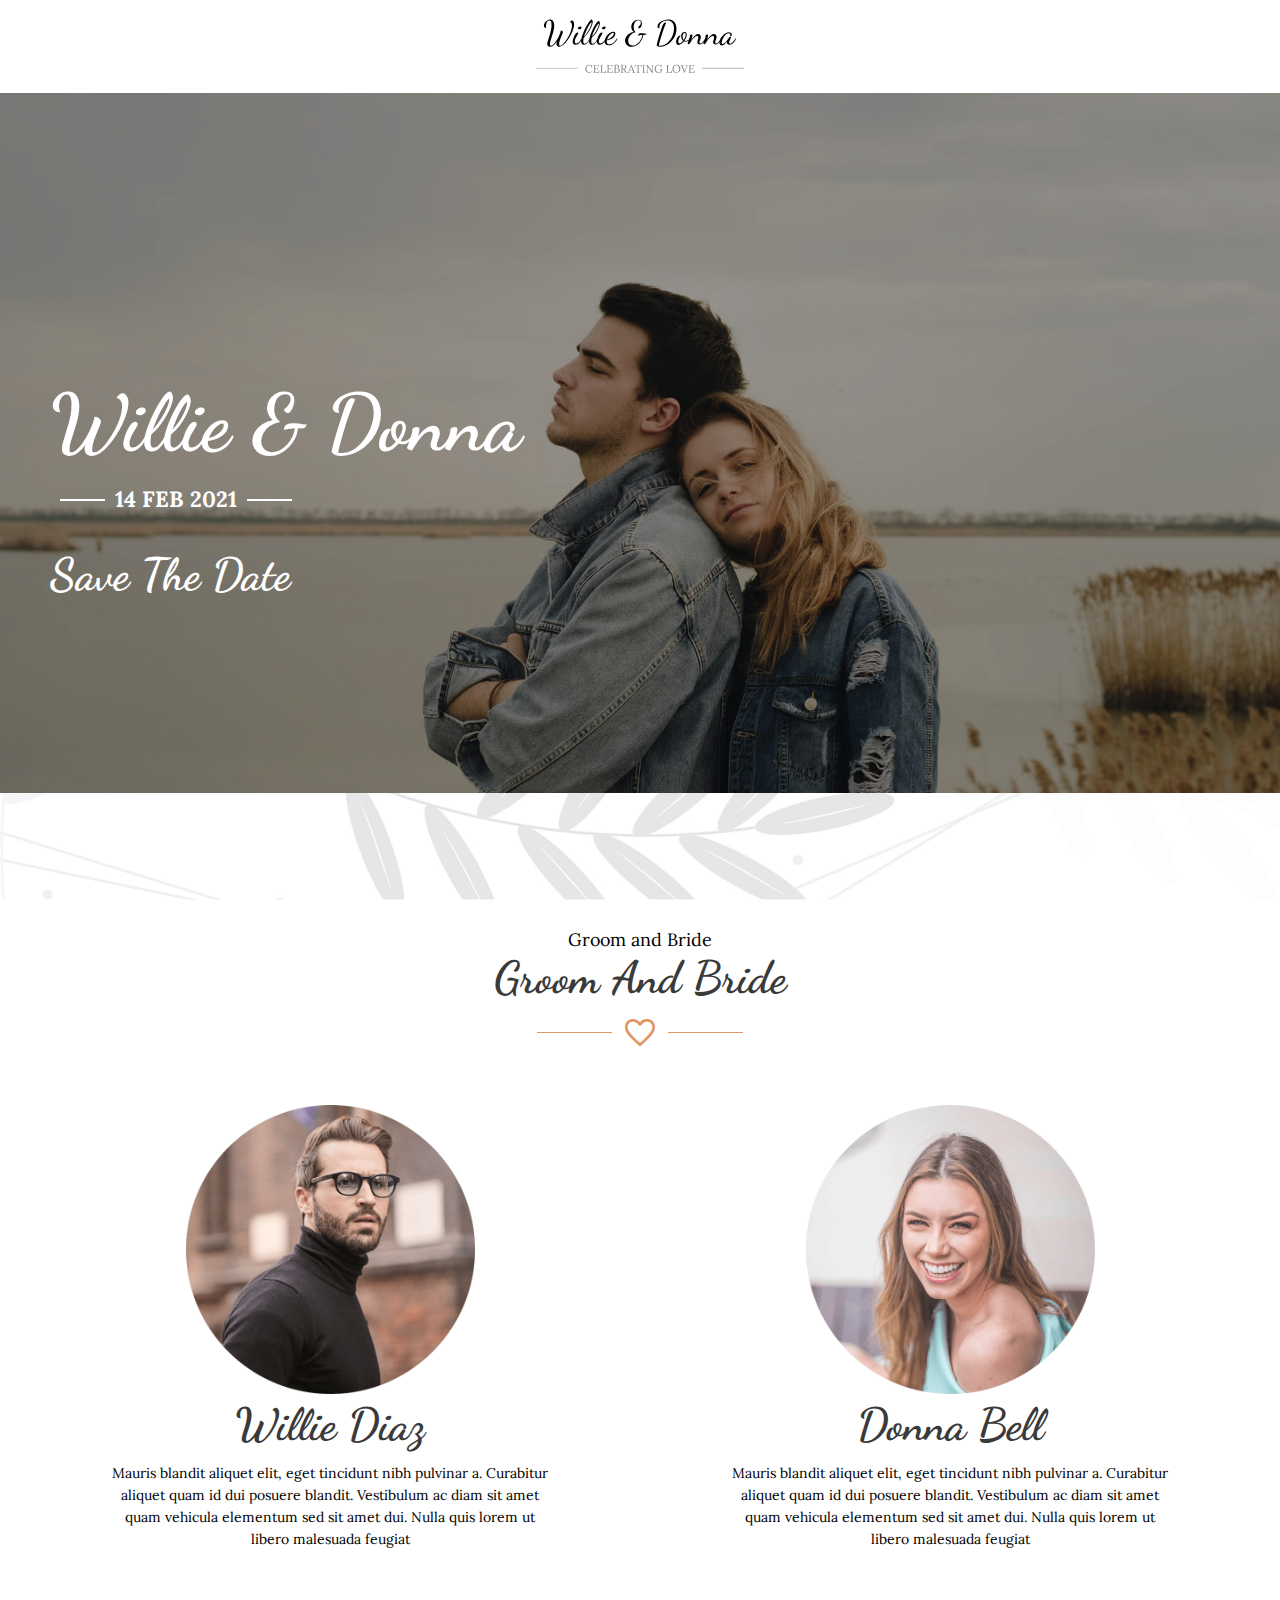
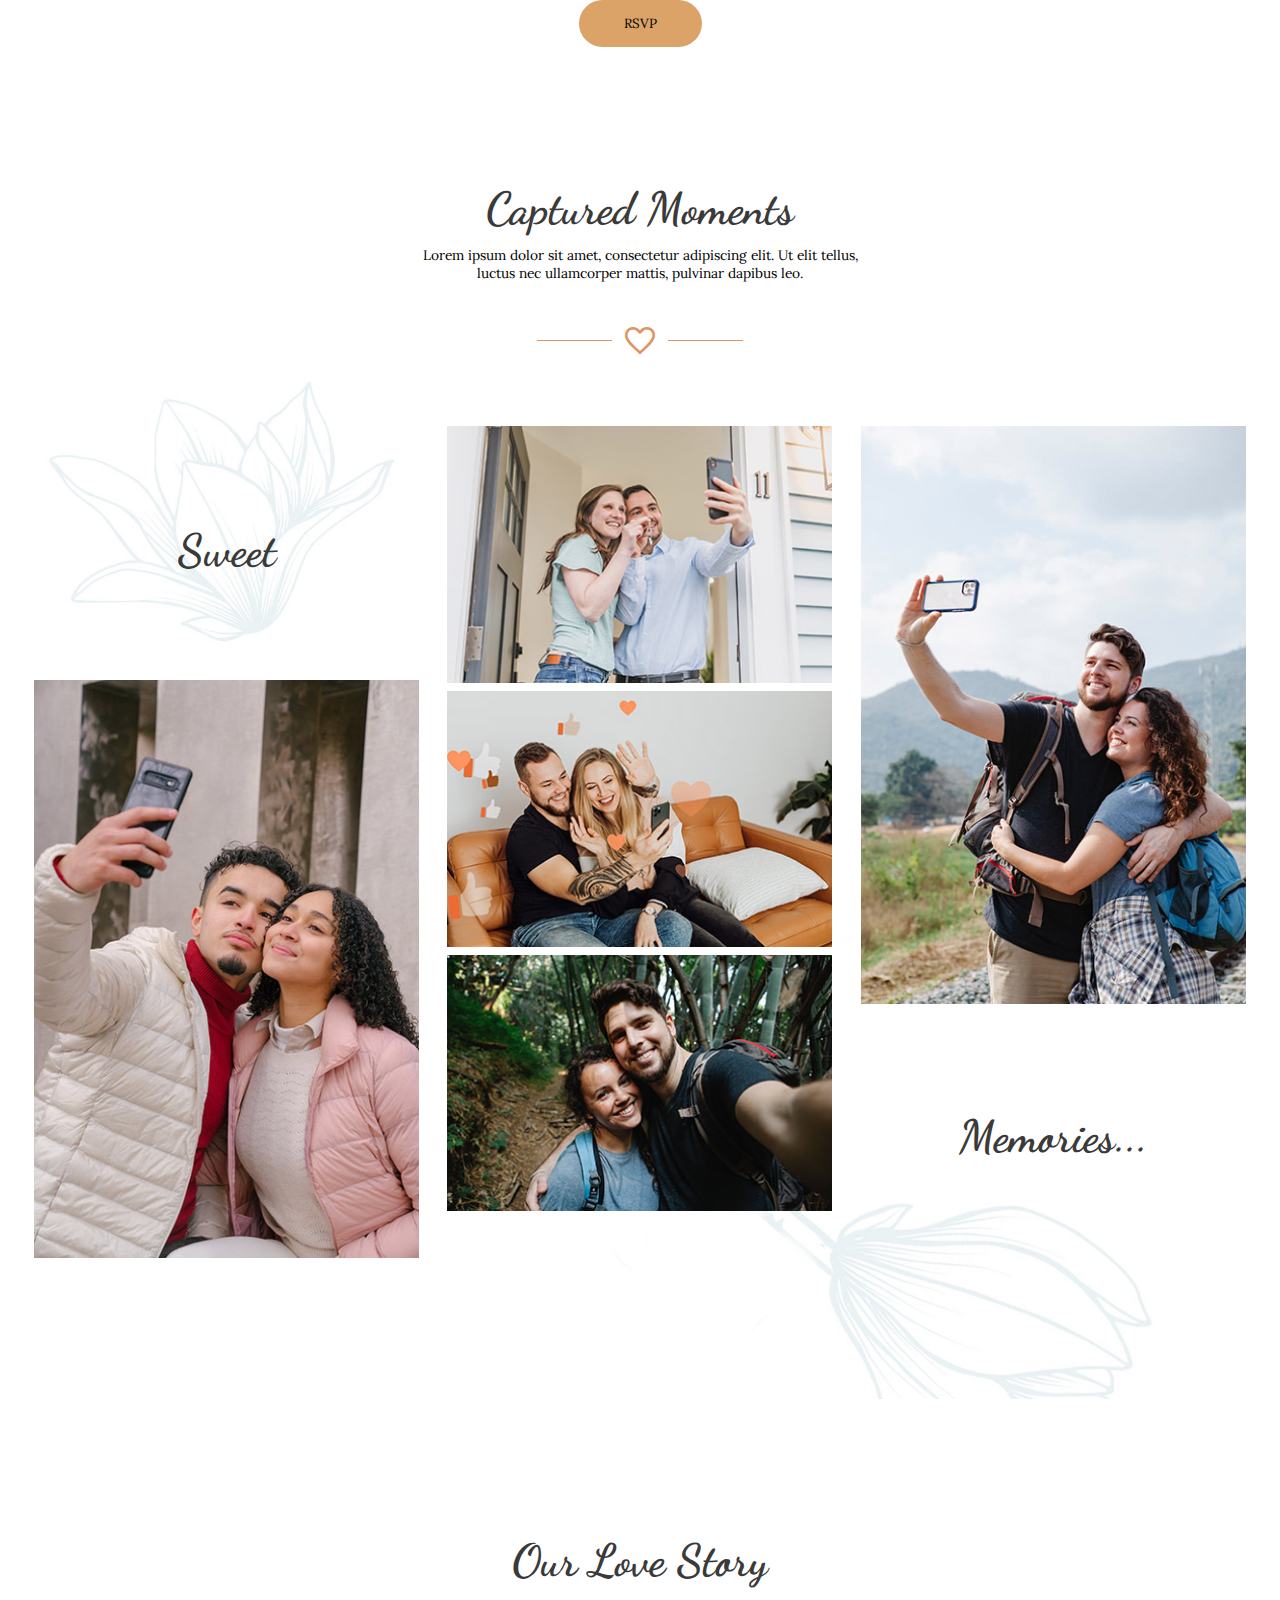
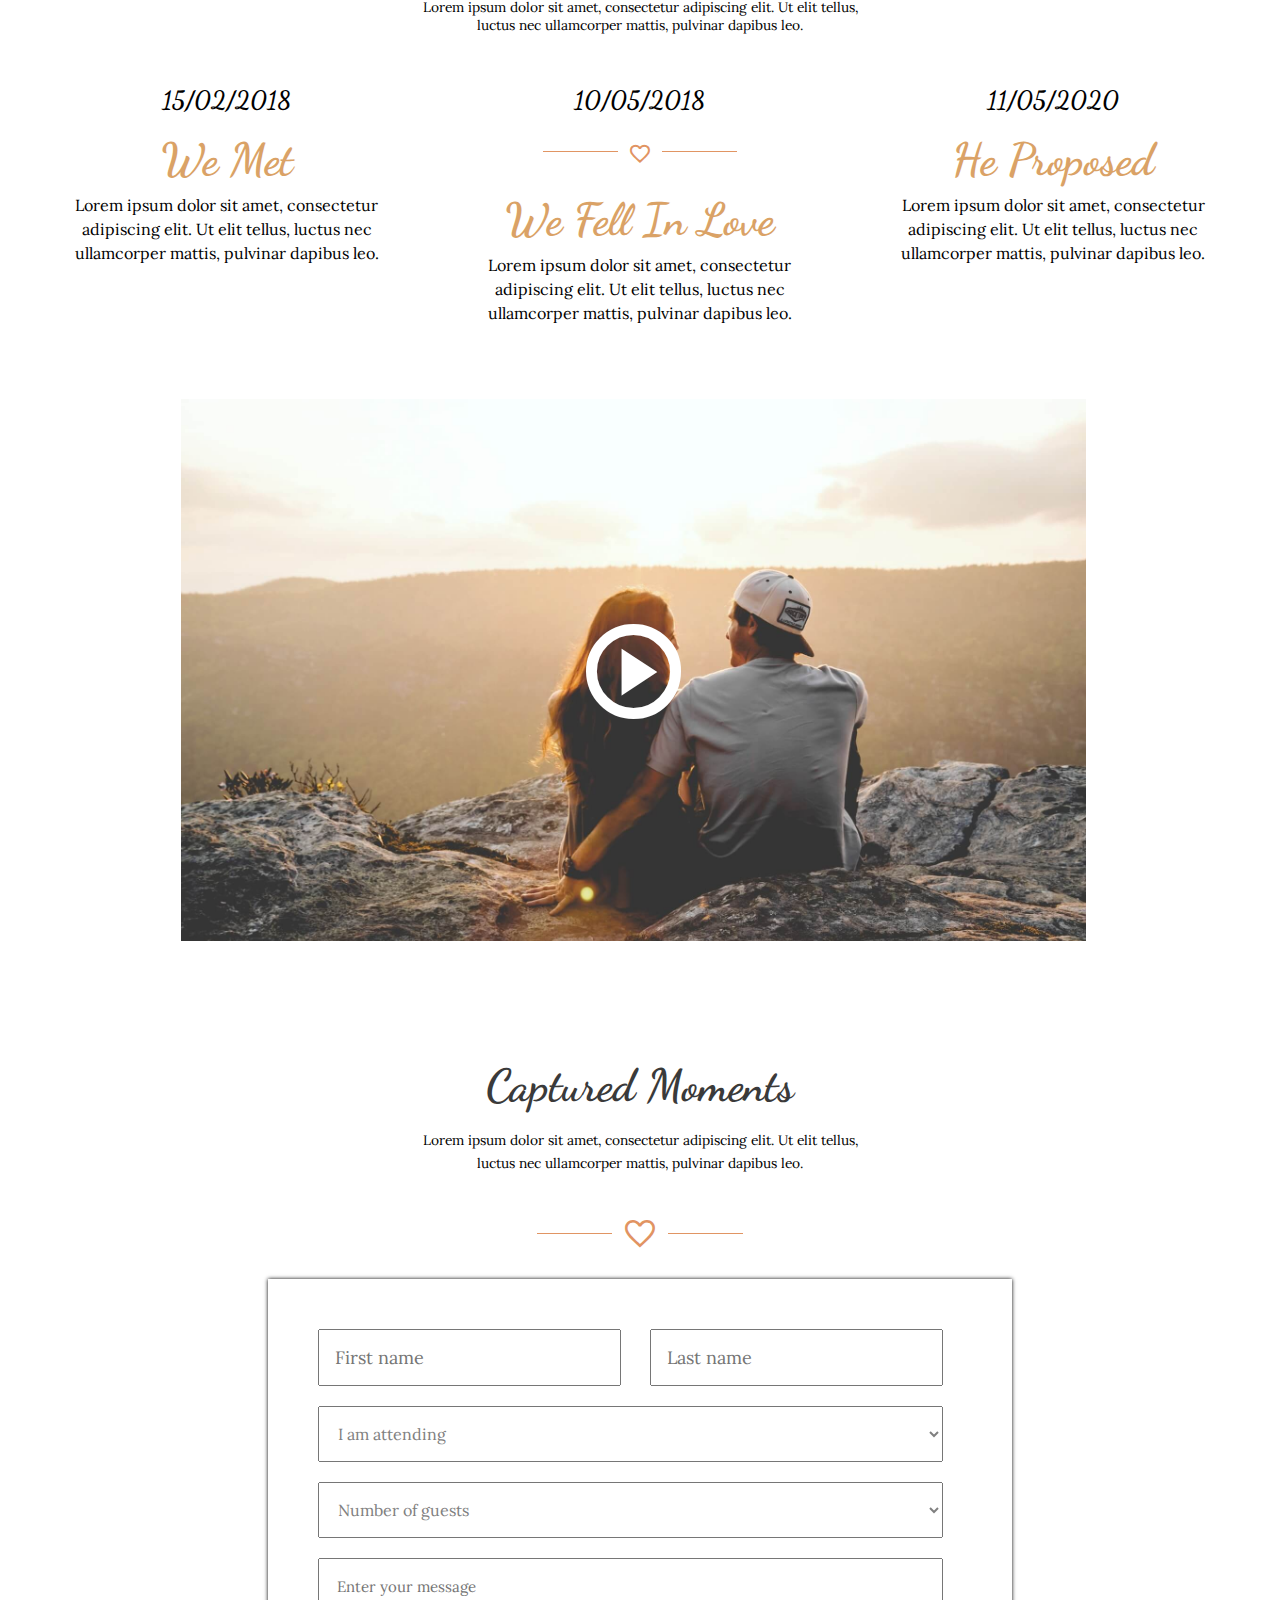
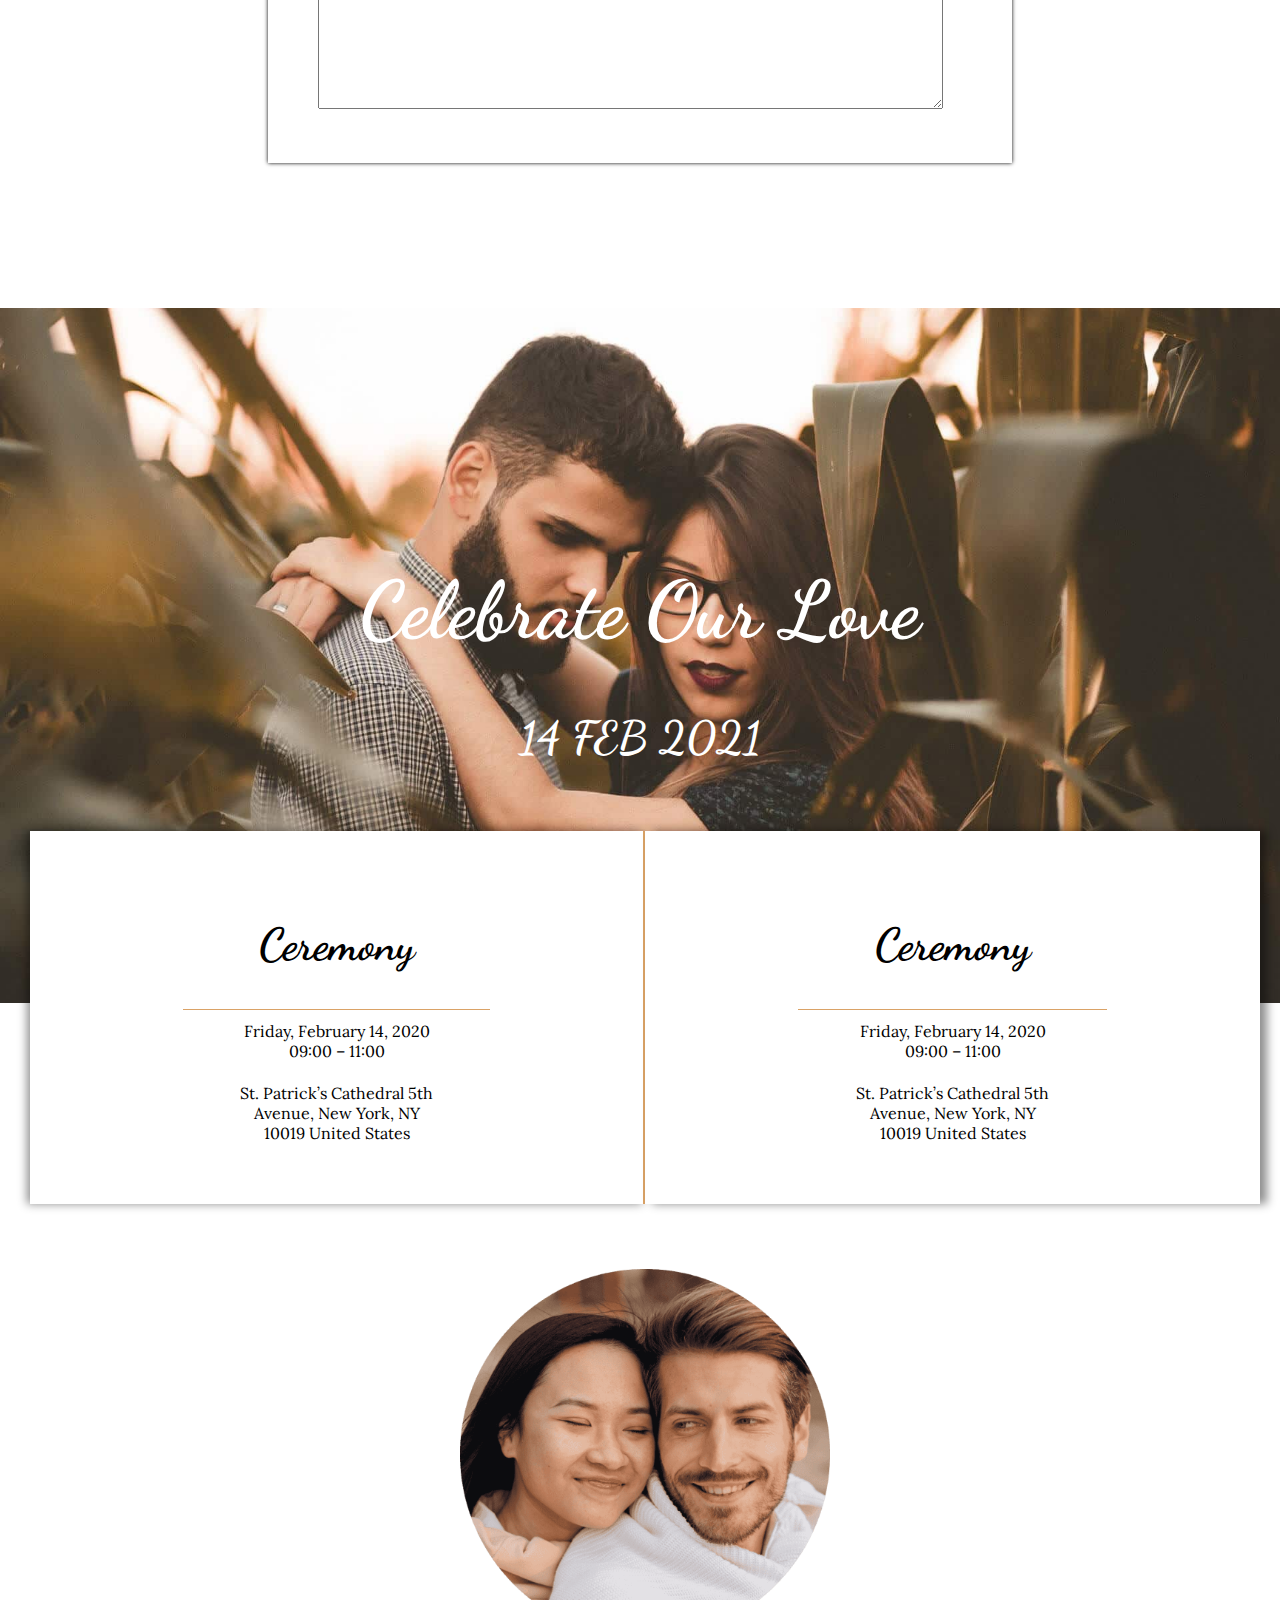
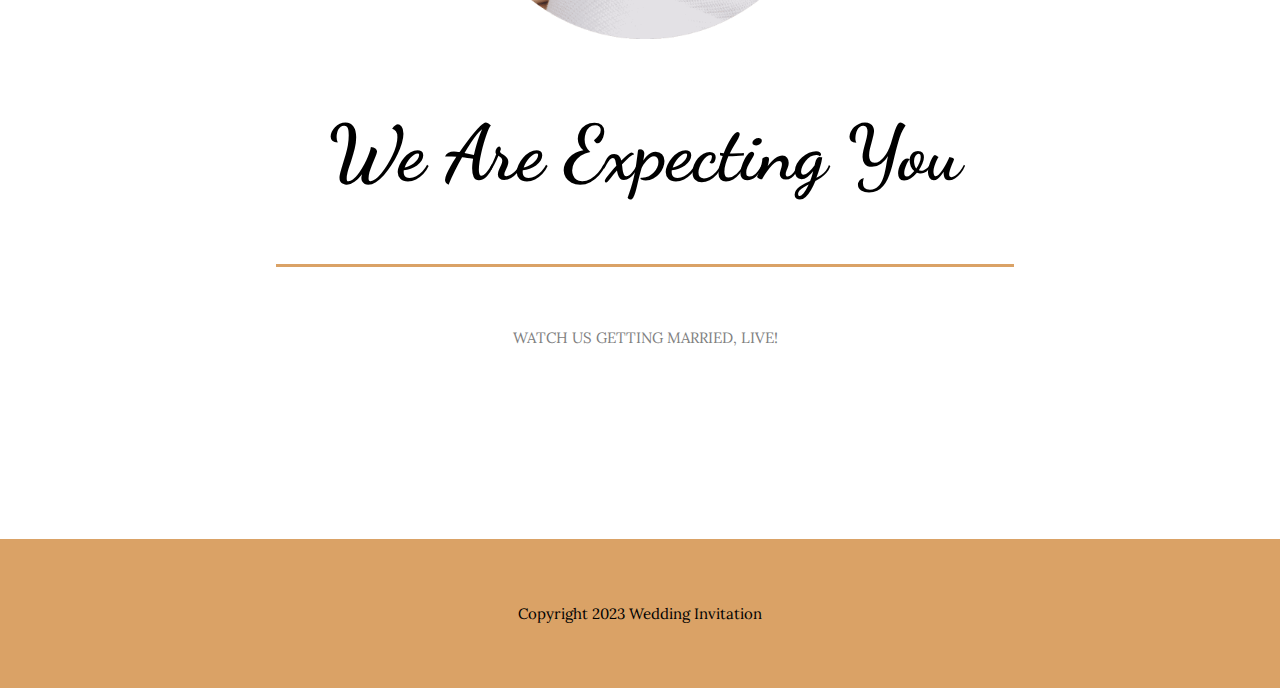
<file: Index.html>
<!DOCTYPE html>
<html lang="en">

<head>
    <meta charset="UTF-8">
    <meta http-equiv="X-UA-Compatible" content="IE=edge">
    <meta name="viewport" content="width=device-width, initial-scale=1.0">
    <link rel="preconnect" href="https://fonts.googleapis.com">
    <link rel="preconnect" href="https://fonts.gstatic.com" crossorigin>
    <link
        href="https://fonts.googleapis.com/css2?family=Dancing+Script:wght@400;500;600;700&family=Lora:ital,wght@0,400;0,500;0,600;0,700;1,400;1,500;1,600;1,700&display=swap"
        rel="stylesheet">
    <link rel="stylesheet"
        href="https://fonts.googleapis.com/css2?family=Material+Symbols+Outlined:opsz,wght,FILL,GRAD@48,400,0,0" />
    <link rel="stylesheet" href="./css/donnastyle.css">
    <title>Wedding Invitation </title>
</head>

<body>

    <div class="overlay-home-one">
        <div class="container">
            <div class="logo">
                <img src="./image/logo-1.svg" alt="">
            </div>
        </div>
    </div>

    <!-- overlay-home-two -->

    <div class="overlay-home-two">
        <div class="container">
            <div class="two">
                <div class="row">
                    <div class="col-6">
                        <div class="one-heading">
                            <h1>Willie & Donna</h1>
                            <h5>14 FEB 2021</h5>
                            <h2>Save The Date</h2>
                        </div>
                    </div>
                    <div class="col-6"></div>
                </div>
            </div>
        </div>
    </div>

    <!-- overlay-home-three -->

    <div class="overlay-home-three">
        <div class="container">
            <div class="three">
                <div class="three-heading">
                    <p>Groom and Bride</p>
                    <h2>Groom And Bride</h2>
                    <span class="material-symbols-outlined">favorite</span>
                </div>
                <div class="three-content">
                    <div class="row">
                        <div class="col-6">
                            <div class="three-content-one">
                                <img src="./image/img-1.png" alt="">
                                <h2>Willie Diaz</h2>
                                <p>Mauris blandit aliquet elit, eget tincidunt nibh pulvinar a. Curabitur aliquet quam
                                    id dui posuere blandit. Vestibulum ac diam sit amet quam vehicula elementum sed sit
                                    amet dui. Nulla quis lorem ut libero malesuada feugiat</p>

                            </div>
                        </div>
                        <div class="col-6">
                            <div class="three-content-one">
                                <img src="./image/img-2.png" alt="">
                                <h2>Donna Bell</h2>
                                <p>Mauris blandit aliquet elit, eget tincidunt nibh pulvinar a. Curabitur aliquet quam
                                    id dui posuere blandit. Vestibulum ac diam sit amet quam vehicula elementum sed sit
                                    amet dui. Nulla quis lorem ut libero malesuada feugiat</p>

                            </div>
                        </div>
                    </div>
                </div>
                <div class="button">
                    <button>RSVP</button>
                </div>
            </div>
        </div>
    </div>

    <!-- overlay-home-fore -->

    <div class="overlay-home-fore">
        <div class="container">
            <div class="fore">
                <div class="fore-heading">
                    <h2>Captured Moments</h2>
                    <p>Lorem ipsum dolor sit amet, consectetur adipiscing elit. Ut elit tellus, luctus nec ullamcorper
                        mattis, pulvinar dapibus leo.</p>
                    <span class="material-symbols-outlined">favorite</span>
                </div>
                <div class="fore-content">
                    <div class="row">
                        <div class="col-4">
                            <div class="fore-content-one">
                                <h2>Sweet</h2>
                                <img src="./image/selfie-2.jpeg" alt="">
                            </div>
                        </div>

                        <div class="col-4">
                            <div class="fore-content-one">
                                <img src="./image/selfie-1.jpeg" alt="">
                                <img src="./image/selfie-4.jpeg" alt="">
                                <img src="./image/selfie-5.jpeg" alt="">
                            </div>
                        </div>

                        <div class="col-4">
                            <div class="fore-content-one">
                                <img src="./image/selfie-3.jpeg" alt="">
                                <h2>Memories...</h2>
                            </div>
                        </div>

                    </div>
                </div>
            </div>
        </div>
    </div>

    <!-- overlay-home-five -->

    <div class="overlay-home-five">
        <div class="container">
            <div class="five">
                <div class="fore-heading">
                    <h2>Our Love Story</h2>
                    <p>Lorem ipsum dolor sit amet, consectetur adipiscing elit. Ut elit tellus, luctus nec ullamcorper
                        mattis, pulvinar dapibus leo.</p>
                </div>
                <div class="five-content">
                    <div class="row">
                        <div class="col-4">
                            <div class="five-content-one">
                                <h3>15/02/2018</h3>
                                <h2>We Met</h2>
                                <p>Lorem ipsum dolor sit amet, consectetur adipiscing elit. Ut elit tellus, luctus nec
                                    ullamcorper mattis, pulvinar dapibus leo.</p>
                            </div>
                        </div>

                        <div class="col-4">
                            <div class="five-content-one">
                                <h3>10/05/2018</h3>
                                <span class="material-symbols-outlined">favorite</span>
                                <h2>We Fell In Love</h2>
                                <p>Lorem ipsum dolor sit amet, consectetur adipiscing elit. Ut elit tellus, luctus nec
                                    ullamcorper mattis, pulvinar dapibus leo.</p>
                            </div>
                        </div>

                        <div class="col-4">
                            <div class="five-content-one">
                                <h3>11/05/2020</h3>
                                <h2>He Proposed</h2>
                                <p>Lorem ipsum dolor sit amet, consectetur adipiscing elit. Ut elit tellus, luctus nec
                                    ullamcorper mattis, pulvinar dapibus leo.</p>
                            </div>
                        </div>

                    </div>
                </div>
            </div>
        </div>
    </div>

    <!-- overlay-home-six -->

    <div class="overlay-home-six">
        <div class="container">
            <div class="six">
                <div class="movie">
                    <div class="six-heading">
                        <div class="icons">
                            <i class="icon-play-circled2"></i>
                        </div>
                    </div>
                </div>

                <div class="six-content-heading">
                    <h2>Captured Moments</h2>
                    <p>Lorem ipsum dolor sit amet, consectetur adipiscing elit. Ut elit tellus, luctus nec ullamcorper
                        mattis, pulvinar dapibus leo.</p>
                    <span class="material-symbols-outlined">favorite</span>
                </div>

                <div class="form-deta-list">
                    <div class="form">
                        <div class="row">
                            <div class="col-6">
                                <div class="first">
                                    <input type="text" id="raj" class="rpatil" placeholder="First name" required="">
                                </div>
                            </div>
                            <div class="col-6">
                                <div class="last">
                                    <input type="text" id="raj" class="patil" placeholder="Last name" required="">
                                </div>
                            </div>
                        </div>
                        <select class="1" name="about">
                            <option value="" class="placeholder" disabled="" selected="selected">I am attending</option>
                            <option value="I am attending">I am attending</option>
                            <option value="I am not attending">I am not attending</option>
                        </select>

                        <select name="deta">
                            <option value="" class="placeholder" disabled="" selected="selected">Number of guests
                            </option>
                            <option value="0">0</option>
                            <option value="1">1</option>
                            <option value="2">2</option>
                            <option value="3">3</option>
                            <option value="4">4</option>
                            <option value="5">5</option>
                        </select>
                        <textarea name="wpforms[fields][2]" placeholder="Enter your message" required=""></textarea>
                    </div>
                </div>
            </div>
        </div>
    </div>

    <!-- .overlay-home-sevan -->

    <div class="overlay-home-sevan">
        <div class="container">
            <div class="sevan">
                <div class="heading">
                    <h1>Celebrate Our Love</h1>
                    <h2>14 FEB 2021</h2>
                </div>
            </div>
        </div>
    </div>

    <!-- overlay-home-last -->

    <div class="overlay-home-last">
        <div class="container">
            <div class="last">
                <div class="last-content">
                    <div class="content-one-deta">
                        <div class="row">
                            <div class="col-6">
                                <div class="content-one">
                                    <h2>Ceremony</h2>
                                    <div class="emty"></div>
                                    <p>Friday, February 14, 2020
                                        09:00 – 11:00</p>
                                    <p>St. Patrick’s Cathedral
                                        5th Avenue, New York, NY 10019
                                        United States</p>
                                </div>
                            </div>
                            <div class="col-6">
                                <div class="content-two">
                                    <h2>Ceremony</h2>
                                    <div class="emty"></div>
                                    <p>Friday, February 14, 2020
                                        09:00 – 11:00</p>
                                    <p>St. Patrick’s Cathedral
                                        5th Avenue, New York, NY 10019
                                        United States</p>
                                </div>
                            </div>
                        </div>
                        <div class="bg-one">
                            <img src="./image/photo-76-min-1.png" alt="">
                        </div>

                        <div class="last-content-footer">
                            <h2>We Are Expecting You</h2>
                            <div class="emty-two"></div>
                            <div class="ling-one">
                                <a href="">WATCH US GETTING MARRIED, LIVE!</a>
                            </div>

                        </div>
                    </div>
                </div>
            </div>
        </div>
    </div>

    <div class="footer">
        <div class="footer-content">
            <div class="footer-one">
                <p>Copyright 2023 Wedding Invitation</p>
            </div>
        </div>
    </div>
</body>

</html>
</file>
<file: css/donnastyle.css>
* {
    box-sizing: border-box;
    font-family: 'Lora', serif;
    /* font-family: 'Dancing Script', cursive; */
}

body {
    padding: 0;
    margin: 0;
}

.container {
    max-width: 1240px;
    margin: 0 auto;
}

::selection {
    background-color: #daa266;
    color: white;
}

.row {
    display: flex;
    flex-wrap: wrap;
}

.col-1 {width: 8.33%;}
.col-2 {width: 16.66%;}
.col-3 {width: 25%;}
.col-4 {width: 33.33%;}
.col-5 {width: 41.66%;}
.col-6 {width: 50%;}
.col-7 {width: 58.33%;}
.col-8 {width: 66.66%;}
.col-9 {width: 75%;}
.col-10 {width: 83.33%;}
.col-11 {width: 91.66%;}
.col-12 {width: 100%;}

/* overlay-home-one */

.logo {
    text-align: center;
    padding: 13px 0;
}

.logo img {
    height: auto;
    width: 208px;
}

/* overlay-home-two */

.overlay-home-two {
    background-image: url(../image/hero-img.jpg);
    background-position: center;
    background-size: cover;
    background-repeat: no-repeat;
    background-attachment: fixed;
    position: relative;
    z-index: 1;
}

.overlay-home-two::after {
    content: "";
    position: absolute;
    z-index: -1;
    opacity: 0.4;
    background-color: black;    
    top: 0;
    right: 0;
    bottom: 0;
    left: 0;
}

.two {
   min-height: 700px;
   
}

.one-heading {
    color: #ffffff;
    line-height: 76px;
    padding: 20px;
    transform: translate(10px,272px);
    
}

.one-heading h1 {
    font-family: 'Dancing Script', cursive;
    font-size: 80px;
    margin: 0;
}

.one-heading h5 {
    font-size: 22px;
    margin: 0;
}

.one-heading h5::before,
.one-heading h5::after {
    display: inline-block;
    content: "";
    border-top: 2px solid #ffffff;
    width: 45px;
    margin: -10px 10px;
    transform: translateY(-16px);
}

.one-heading h2 {
    font-size: 45px;
    font-family: 'Dancing Script', cursive;
    margin: 0;
}

/* overlay-home-three */

.overlay-home-three {
    background-image: url(../image/flower-4.png);
    background-position: center;
    background-size: cover;
    background-repeat: no-repeat;
    background-attachment: fixed;
    position: relative;
    z-index: 1;
}

.three {
    padding: 135px 0px 135px 0px;
}

.three-heading {
    text-align: center;
}

.three-heading p {
    font-size: 112%; 
    margin: 0;
}

.three-heading h2 {
    font-size: 45px;
    font-family: 'Dancing Script', cursive;
    margin: 0 0 10px 0;
    color: #3a3a3a;
}

.three-heading span {
    color: #d97737c7;
    font-size: 36px;
}

.three-heading span::before,
.three-heading span::after {
    display: inline-block;
    content: "";
    border-top: 1px solid #d97737c7;
    width: 75px;
    margin: -10px 10px;
    transform: translateY(-28px);
}

.three-content {
    padding: 50px 0 0 0;
}

.three-content-one {
    text-align: center;
}

.three-content-one img {
    height: auto;
    width: 289px;
}

.three-content-one h2 {
    font-size: 45px;
    font-family: 'Dancing Script', cursive;
    margin: 0 0 10px 0;
    color: #3a3a3a;
}

.three-content-one p {
    font-size: 14px;
    max-width: 440px;
    line-height: 22px;
    margin: 0 auto;
}

.button {
    text-align: center;
    padding-top: 50px;
}

.button button {
    border-radius: 100px;
    padding-top: 15px;
    padding-right: 45px;
    padding-bottom: 15px;
    padding-left: 45px;
    background-color: #dba367;
    border-style: none;
}


/* overlay-home-fore */


    .fore-content {
        background-image: url(../image/h1-background-img-5-1.jpg);
    background-position: center top;
        background-size: cover;
        background-repeat: no-repeat;
        padding: 50px 0px 135px 0px;
    }

.fore-heading {
    text-align: center;
}

.fore-heading p {
    font-size: 86%;
    margin: 0 auto;
    max-width: 473px;
    padding-bottom: 26px;
}

.fore-heading h2 {
    font-size: 45px;
    font-family: 'Dancing Script', cursive;
    margin: 0 0 10px 0;
    color: #3a3a3a;
}

.fore-heading span {
    color: #d97737c7;
    font-size: 36px;
    padding: 15px 0;
}

.fore-heading span::before,
.fore-heading span::after {
    display: inline-block;
    content: "";
    border-top: 1px solid #d97737c7;
    width: 75px;
    margin: -10px 10px;
    transform: translateY(-28px);
}

.fore-content-one h2 {
    font-size: 45px;
    font-family: 'Dancing Script', cursive;
    padding: 100px 0;
    color: #3a3a3a;
    margin: 0;
}

.fore-content-one {
    text-align: center;
}

.fore-content-one img {
    height: auto;
    width: 385px;
    margin: 2px 0;
}


/* overlay-home-five */

.overlay-home-five {
    background-image: url(../image/bg-2.jpg);
    background-position: center;
    background-size: cover;
    background-repeat: no-repeat;
    background-attachment: fixed;
    padding: 135px 0px 135px 0px;
}

.five {
    padding: 0px 0px 200px 0px;
}

.five-content-one {
    padding: 10px;
    text-align: center;
    line-height: 60px;
}

.five-content-one h3 {
    font-size: 25px;
    font-family: 'Dancing Script', cursive;
    margin: 0;
}

.five-content-one h2 {
    color: #daa266;
    font-size: 2.8125rem;
    font-family: 'Dancing Script', cursive;
    margin: 0;
    padding: 0 0 3px 0;
}

.five-content-one p {
    max-width: 371px;
    margin: 0 auto;
    line-height: 24px;
}

.five-content-one span {
    color: #d97737c7;
}

.five-content-one span::before,
.five-content-one span::after {
    display: inline-block;
    content: "";
    border-top: 1px solid #d97737c7;
    width: 75px;
    margin: -10px 10px;
    transform: translateY(-24px);
}


/* overlay-home-six */


.overlay-hone-six {
    background-color: #fff;
}

.six {
    transform: translate(0px, -10px);
    padding: 0px 0px 135px 0px;
}

.six-heading {
    background-image: url(../image/couple.jpg);
    background-size: cover;
    background-repeat: no-repeat;
    background-position: center;
    padding: 10px;
    max-width: 73%;
    margin: 0 auto;
    margin: -21% 13% 9% 13%;
}

.icons {
    padding: 200px 0px 200px 0px;
    text-align: center;
}

.icons i {
    font-size: 95px;
    color: white;
}

.six-content-heading {
    text-align: center;
    line-height: 66px
}

.six-content-heading p {
    font-size: 86%;
    margin: 0 auto;
    max-width: 473px;
    padding-bottom: 26px;
    line-height: 23px;
}

.six-content-heading h2 {
    font-size: 45px;
    font-family: 'Dancing Script', cursive;
    margin: 0 0 10px 0;
    color: #3a3a3a;
}

.six-content-heading span {
    color: #d97737c7;
    font-size: 36px;
    padding: 15px 0;
}

.six-content-heading span::before,
.six-content-heading span::after {
    display: inline-block;
    content: "";
    border-top: 1px solid #d97737c7;
    width: 75px;
    margin: -10px 10px;
    transform: translateY(-28px);
}

.form {
    background-color: white;
    box-shadow: 0 0 4px black;
    width: 60%;
    margin: 0 auto;
    padding: 50px;
    
}

input {
    width: 94%;
    height: 57px;
    font-size: 18px;
    padding: 15px;
}

.last {
    margin-left: 10px;
}

.form select {
    width: 97%;
    padding: 15px;
    margin-top: 20px;
    height: 56px;
    font-size: 16px;
    color: gray;
}

textarea {
    width: 97%;
    height: 151px;
    padding: 18px;
    font-size: 15px;
    margin-top: 20px;
    
}


/* overlay-home-sevan */


.overlay-home-sevan {
    background-image: url(../image/image-15-min.jpg);
    background-repeat: no-repeat;
    background-size: cover;
    background-position: center;
    padding: 200px 0px 200px 0px
}

.heading {
    color: white;
    text-align: center;
}

.heading h1 {
    font-family: 'Dancing Script', cursive;
    font-size: 5rem;
}

.heading h2 {
    font-family: 'Dancing Script', cursive;
    font-size: 2.8125rem;
}


/* overlay-home-last */


.overlay-home-last {
    background-color: #fff;
}

.last-content {
    transform: translate(0px, -172px);
}

.content-one {
    padding: 50px;
    text-align: center;
    background-color: white;
    box-shadow: -3px 0px 9px rgba(0, 0, 0, 0.445);
    border-right: 2px solid #daa266;
}

.content-one h2 {
    font-family: 'Dancing Script', cursive;
    font-size: 2.8125rem;
}

.emty {
    border-bottom: 1px solid #daa266;
    width: 60%;
    margin: 0 auto;
}

.content-one p {
    max-width: 210px;
    margin: 0 auto;
    padding: 11px 0;
}


.content-two {
    padding: 50px;
    text-align: center;
    background-color: white;
    box-shadow: 7px 0px 9px rgba(0, 0, 0, 0.445);
}

.content-two h2 {
    font-family: 'Dancing Script', cursive;
    font-size: 2.8125rem;
}

.emty {
    border-bottom: 1px solid #daa266;
    width: 60%;
    margin: 0 auto;
}

.content-two p {
    max-width: 210px;
    margin: 0 auto;
    padding: 11px 0;
}

.bg-one {
    text-align: center; 
}

.bg-one  img {
    height: auto;
    width: 370px;
    padding-top: 65px;
}

.last-content-footer {
    text-align: center;
}

.last-content-footer h2 {
    font-family: 'Dancing Script', cursive;
    font-size: 4.8125rem;
}

.emty-two {
    border-bottom: 3px solid #daa266;
    width: 60%;
    margin: 0 auto;
}

.ling-one {
    padding-top: 60px;
}

.ling-one a {
    font-size: 15px;
    text-decoration: none;
    color: gray;
}

.footer-content {
    padding-top: 20px;
}


.footer-one {
    background-color: #daa266;
    text-align: center;
    padding: 50px;
}

.footer-one p {
    font-size: 15px;
    color: black;
}


@media screen and (max-width: 767px) {
    .container {
        max-width: 767px;
        margin: 0 auto;
    }
    [class*="col-"] {
        width: 100%;
    }

    .overlay-home-two {
        background-attachment: scroll;
    }

    .two {
        min-height: 377px;
    }

    .one-heading {
        line-height: 39px;
        padding: 0px;
        text-align: center;
        transform: translate(10px,216px);
        width: 95%;
        margin: 0;
    }

    .one-heading h1 {
        font-size: 29px;
    }

    .one-heading h5 {
        font-size: 19px;
    }

    .one-heading h2 {
        font-size: 32px;
    }



    .three {
        padding: 28px 0px 29px 0px;
    }

    .three-heading p {
        font-size: 98%;
    }

    .three-heading h2 {
        font-size: 28px;
    }

    .three-content {
        padding: 6px 0 0 0;
    }

    .three-content-one img {
        height: auto;
        width: 212px;
    }

    .three-content-one h2 {
        font-size: 42px;
    }

    .button {
        padding-top: 27px;
    }

    .fore-heading span {
        color: #d97737c7;
        font-size: 36px;
        padding: 0px 0;
    }

    .fore-content {
        padding: 0px 0px 14px 0px;
    }

    .fore-content-one h2 {
        padding: 0 0 20px 0;
    }

    .fore-content-one img {
        width: 100%;
    }

    .overlay-home-five {
        padding: 23px 0px 0px 0px;
    }

    .five {
        padding: 0px 0px 78px 0px;
    }


    .six {
        transform: translate(0px, -10px);
        padding: 0px 0px 0px 0px;
    }

    .six-heading {
        margin: -16% 13% 9% 13%;
    }

    
    .icons {
        padding: 22px 0px 22px 0px;
    }

    .icons i {
        font-size: 48px;
    }

    .six-content-heading {
        line-height: 50px;
    }

    .six-content-heading h2 {
        font-size: 34px;
    }

    .form-deta-list {
        padding: 10px;
    }

    .form {
        width: 100%;
        padding: 10px;
    }

    input {
        width: 100%;
        height: 48px;
        font-size: 14px;
        padding: 10px;
    }

    .last {
        margin-left: 0px;
        margin-top: 10px;
    }

    .form select {
        width: 100%;
        padding: 10px;
        margin-top: 10px;
        height: 48px;
        font-size: 16px;
        color: gray;
    }

    textarea {
        width: 100%;
        height: 133px;
        padding: 10px;
        font-size: 14px;
        margin-top: 10px;
    }

    .overlay-home-sevan {
        padding: 0px 0px 200px 0px;
    }

    .heading {
        color: black;
    }

    .heading h1 {
        font-size: 32px;
    }

    .heading h2 {
        font-size: 31.8125px;
    }

    .last-content {
        transform: translate(0px, 0px);
    }

    .content-one-deta {
        padding: 10px;
    }

    .content-one {
        padding: 10px;
        box-shadow: 0px 0px 10px rgba(0, 0, 0, 0.445);
        border-right: none;
    }

    .content-two {
        padding: 10px;
        margin-top: 16px;
        box-shadow: 0px 0px 10px rgba(0, 0, 0, 0.445);
    }

    .bg-one img {
        width: 74%;
        padding-top: 29px;
    }

    .last-content-footer h2 {
        font-size: 30px;
    }

    .emty-two {
        width: 47%;
    }

    .ling-one {
        padding-top: 36px;
        padding-bottom: 10px;
    }

    .footer-one {
        padding: 20px;
    }

    .footer-one p {
        font-size: 10px;
    }

  }

  @media screen and (max-width: 991px) {
    .container {
        max-width: 991px;
        margin: 0 auto;
    }
    [class*="col-"] {
        width: 100%;
    }
  }
























































@font-face {
    font-family: 'fontello';
    src: url('../font/fontello.eot?79067880');
    src: url('../font/fontello.eot?79067880#iefix') format('embedded-opentype'),
         url('../font/fontello.svg?79067880#fontello') format('svg');
    font-weight: normal;
    font-style: normal;
  }
  @font-face {
    font-family: 'fontello';
    src: url('[data-uri]') format('woff'),
         url('[data-uri]') format('truetype');
  }
  /* Chrome hack: SVG is rendered more smooth in Windozze. 100% magic, uncomment if you need it. */
  /* Note, that will break hinting! In other OS-es font will be not as sharp as it could be */
  /*
  @media screen and (-webkit-min-device-pixel-ratio:0) {
    @font-face {
      font-family: 'fontello';
      src: url('../font/fontello.svg?79067880#fontello') format('svg');
    }
  }
  */
  
  [class^="icon-"]:before, [class*=" icon-"]:before {
    font-family: "fontello";
    font-style: normal;
    font-weight: normal;
    speak: never;
  
    display: inline-block;
    text-decoration: inherit;
    width: 1em;
    margin-right: .2em;
    text-align: center;
    /* opacity: .8; */
  
    /* For safety - reset parent styles, that can break glyph codes*/
    font-variant: normal;
    text-transform: none;
  
    /* fix buttons height, for twitter bootstrap */
    line-height: 1em;
  
    /* Animation center compensation - margins should be symmetric */
    /* remove if not needed */
    margin-left: .2em;
  
    /* you can be more comfortable with increased icons size */
    /* font-size: 120%; */
    
    /* Font smoothing. That was taken from TWBS */
    -webkit-font-smoothing: antialiased;
    -moz-osx-font-smoothing: grayscale;
  
    /* Uncomment for 3D effect */
    /* text-shadow: 1px 1px 1px rgba(127, 127, 127, 0.3); */
  }
  
  .icon-play-circled2:before { content: '\e800'; } /* '' */
</file>
